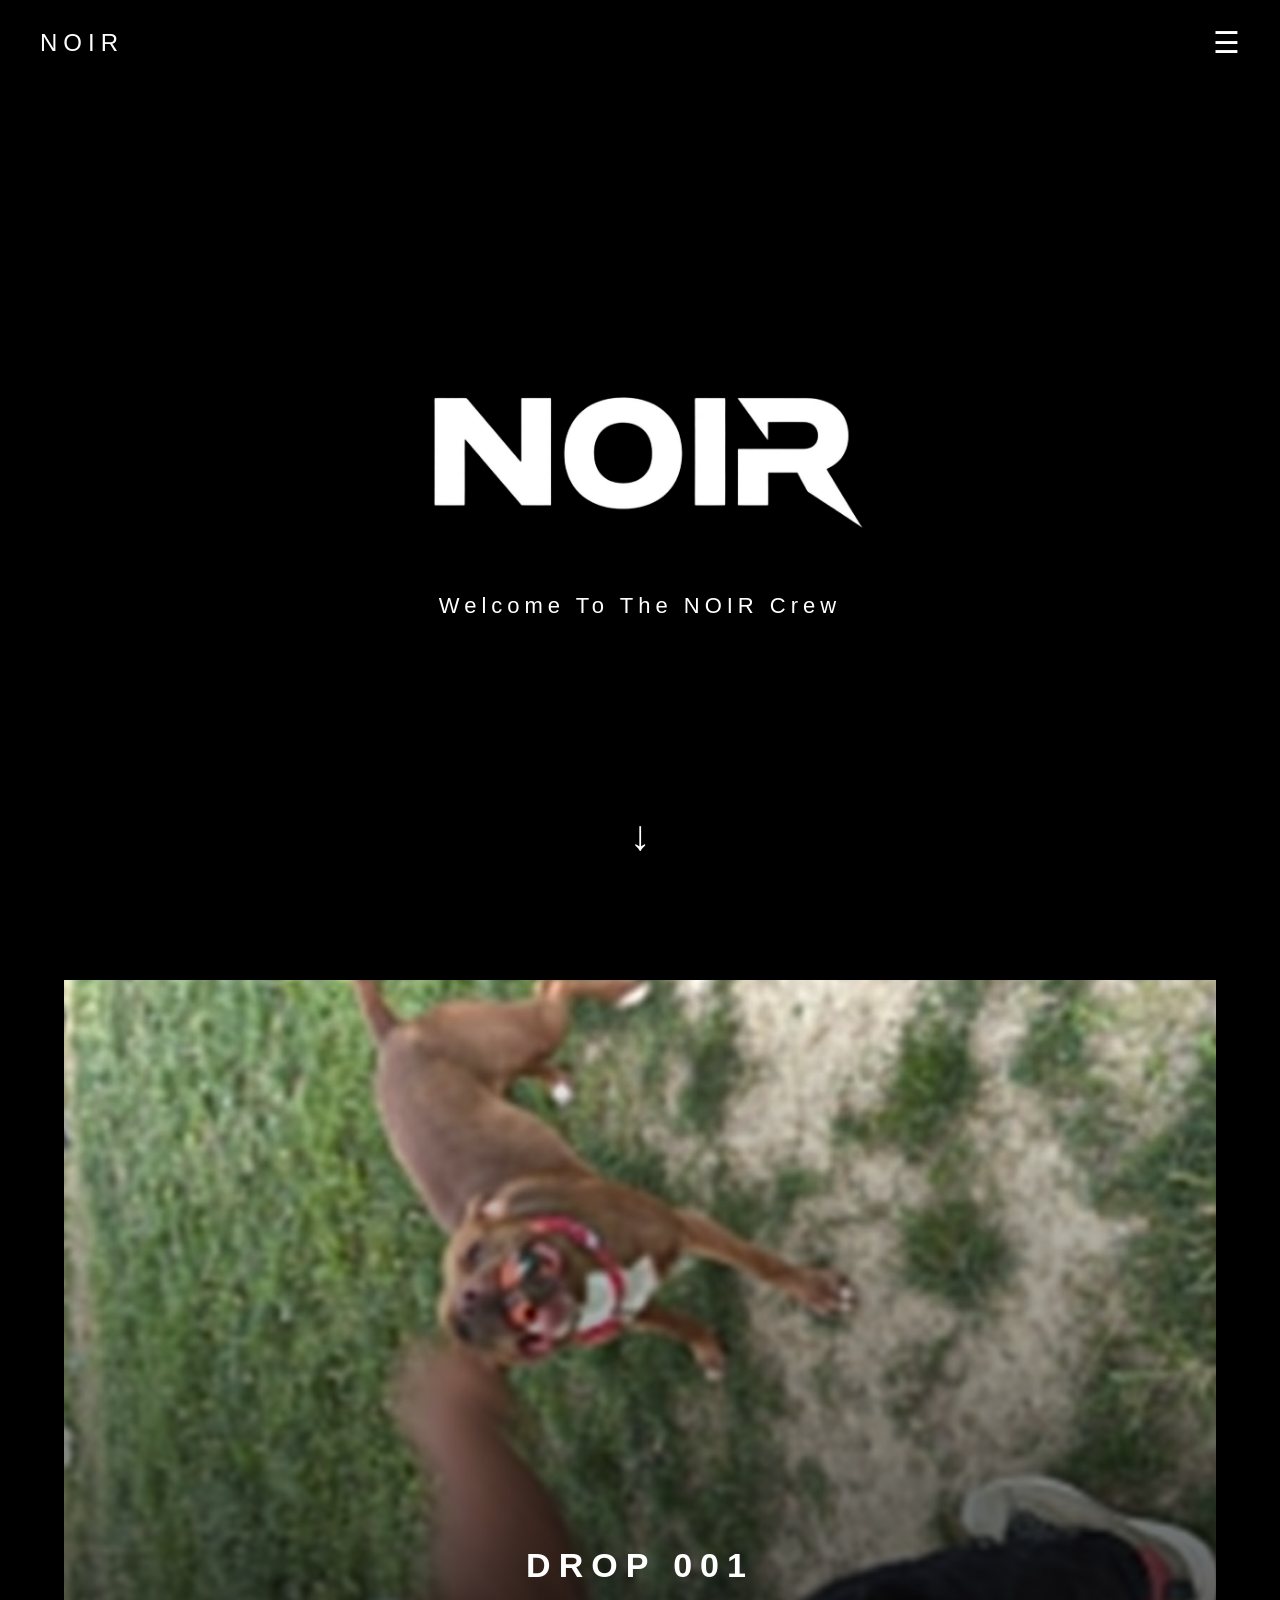
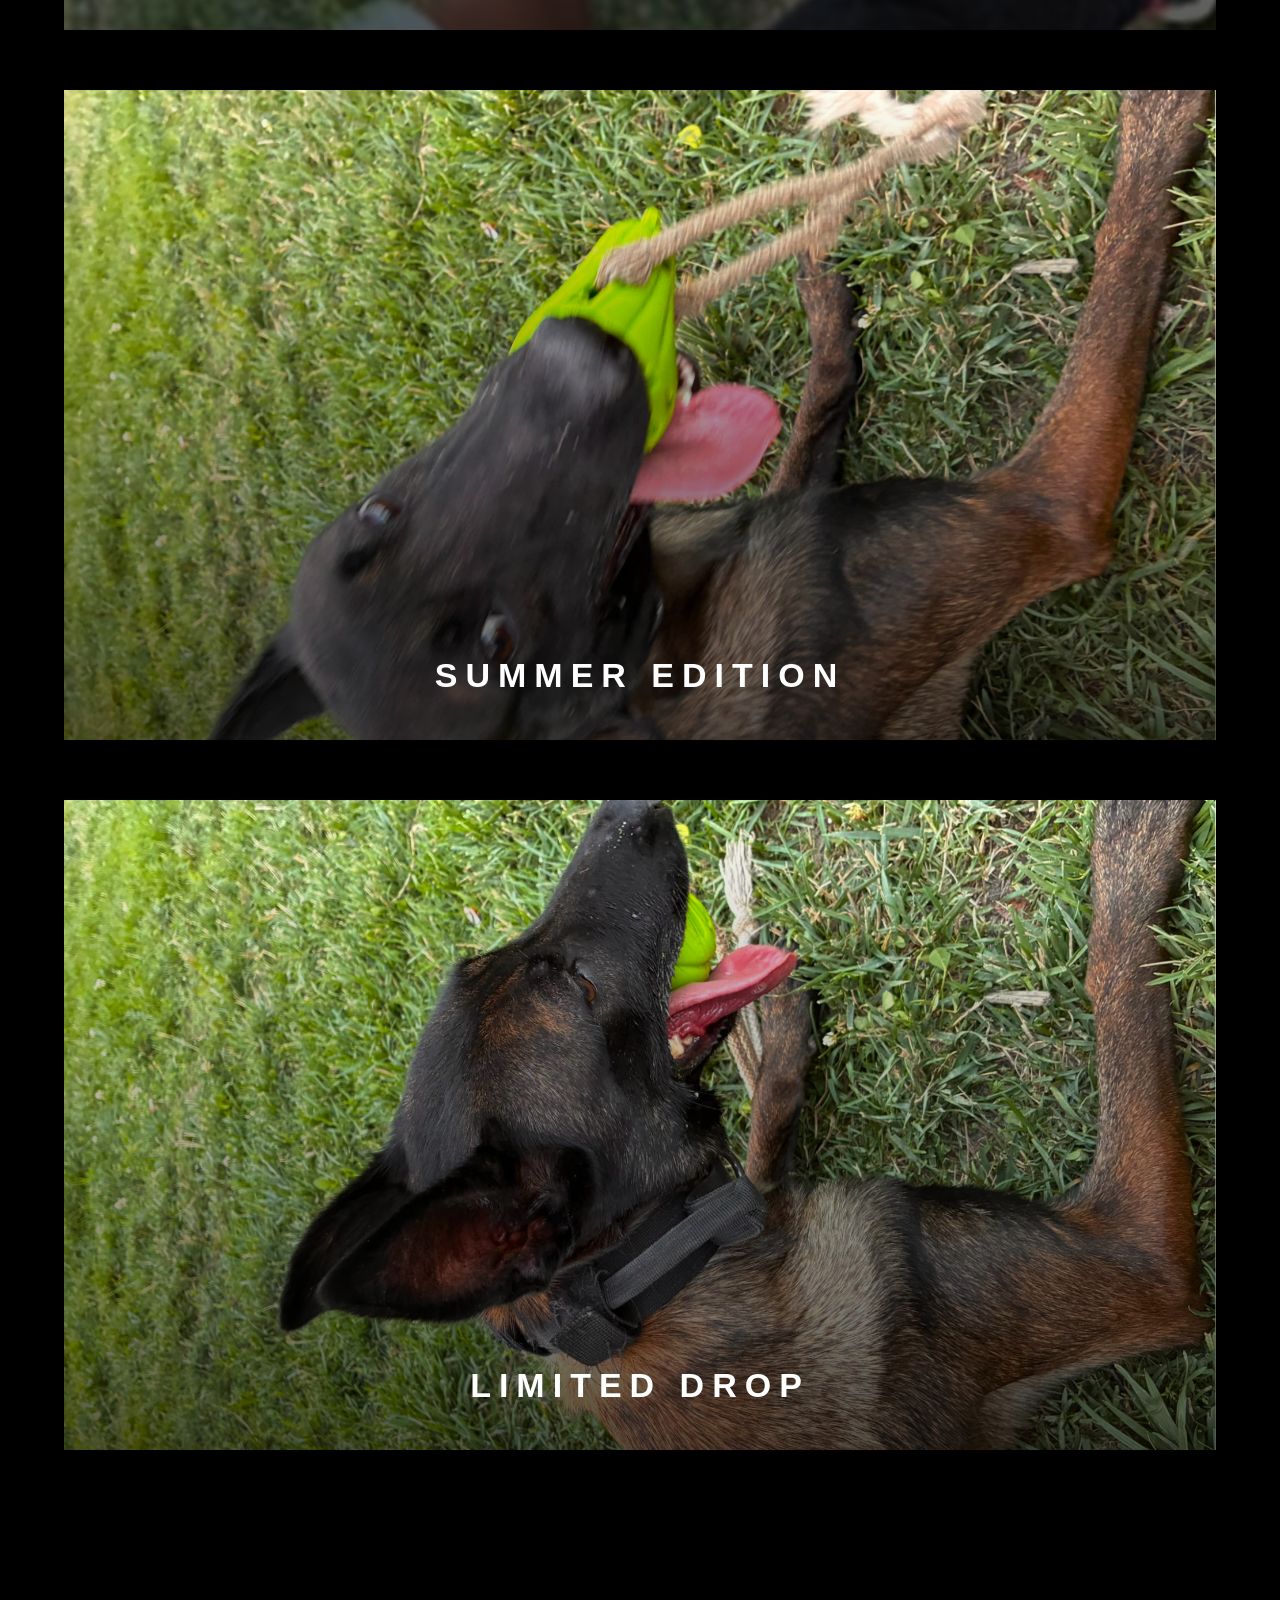
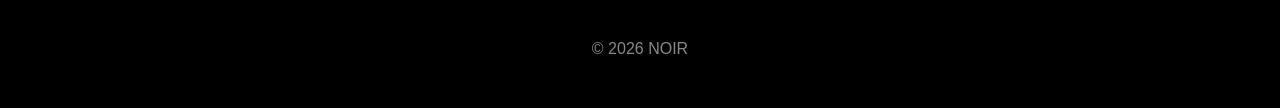
<file: index.html>
<!DOCTYPE html>
<html lang="tr">

<head>
    <meta charset="UTF-8">
    <meta name="viewport" content="width=device-width, initial-scale=1.0">
    <title>NOIR</title>
    <link rel="stylesheet" href="style.css">
</head>

<body>

    <!-- =========================
         NAVBAR
    ========================== -->

    <header class="navbar">

        <a href="index.html" class="nav-logo">NOIR</a>

        <button class="account-btn">☰</button>

    </header>


    <!-- =========================
         ACCOUNT MENU
    ========================== -->

    <div class="account-menu">

        <a href="#">Sign In</a>
        <a href="#">Create Account</a>
        <a href="#">Orders</a>

    </div>


    <!-- =========================
         HERO
    ========================== -->

    <section class="hero">

        <img src="logo.png.JPG" alt="NOIR Logo" class="logo">

        <p>Welcome To The NOIR Crew</p>

        <div class="scroll-arrow">
            ↓
        </div>

    </section>


    <!-- =========================
         COLLECTIONS
    ========================== -->

    <section class="collections">

        <!-- DROP 001 -->

        <a href="drop001.html" class="collection-link">

            <div class="collection-card">

                <img src="drop001.jpg.png" alt="DROP 001">

                <div class="overlay">

                    <h2>DROP 001</h2>

                </div>

            </div>

        </a>


        <!-- SUMMER -->

        <a href="#" class="collection-link">

            <div class="collection-card">

                <img src="summer.jpg.png" alt="SUMMER EDITION">

                <div class="overlay">

                    <h2>SUMMER EDITION</h2>

                </div>

            </div>

        </a>


        <!-- LIMITED -->

        <a href="#" class="collection-link">

            <div class="collection-card">

                <img src="limited.jpg.png" alt="LIMITED DROP">

                <div class="overlay">

                    <h2>LIMITED DROP</h2>

                </div>

            </div>

        </a>

    </section>


    <!-- =========================
         FOOTER
    ========================== -->

    <footer>

        <p>© 2026 NOIR</p>

    </footer>


    <script src="script.js"></script>

</body>

</html>
</file>
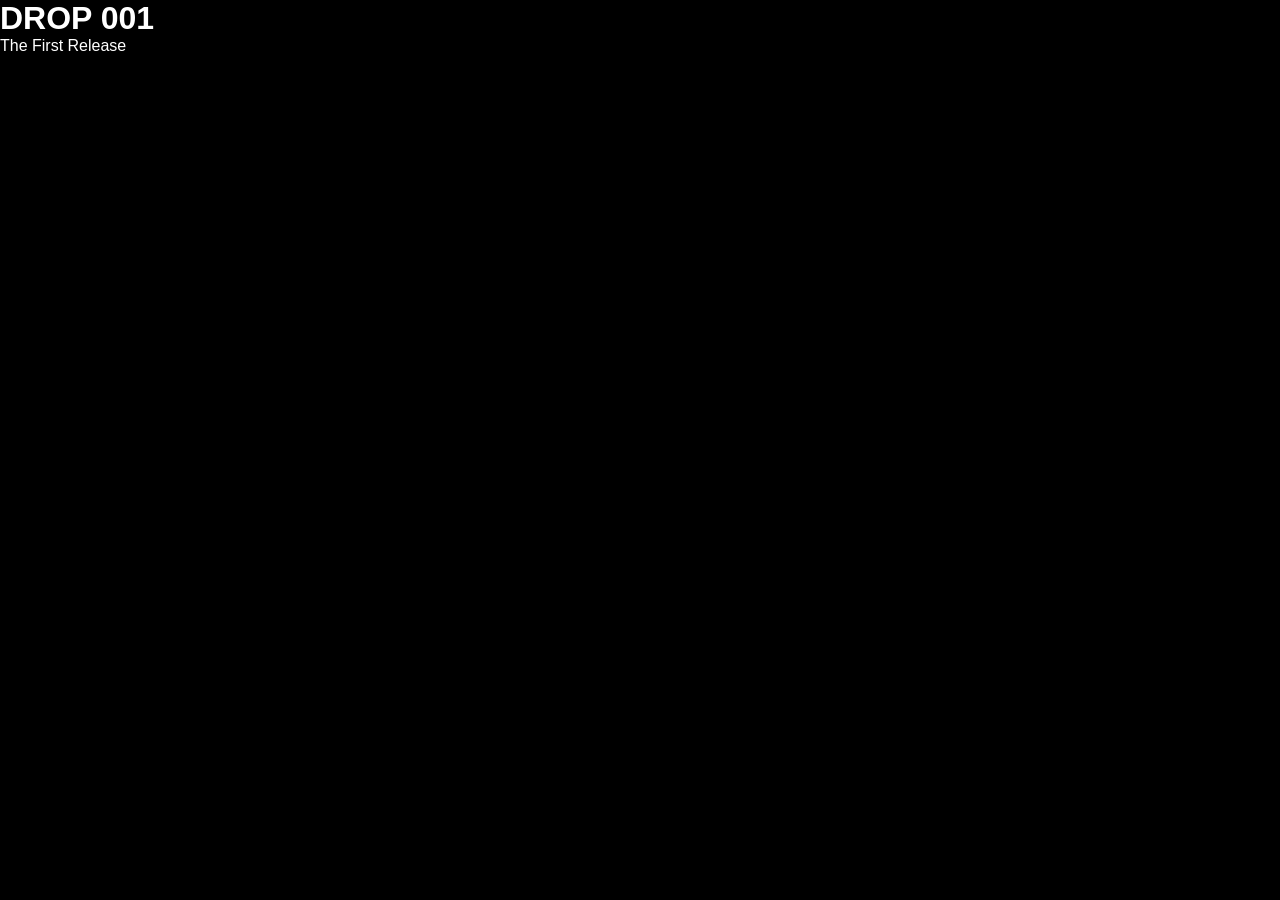
<file: drop001.html>
<!DOCTYPE html>
<html lang="tr">

<head>

    <meta charset="UTF-8">
    <meta name="viewport" content="width=device-width, initial-scale=1.0">

    <title>DROP 001 | NOIR</title>

    <link rel="stylesheet" href="style.css">

</head>

<body>

    <main class="drop-page">

        <h1>DROP 001</h1>

        <p>The First Release</p>

    </main>

    <script src="script.js"></script>

</body>

</html>
</file>
<file: style.css>
/* =========================
   RESET
========================= */

*{
    margin:0;
    padding:0;
    box-sizing:border-box;
}


/* =========================
   BODY
========================= */

body{
    background:#000;
    color:#fff;
    font-family:Arial,sans-serif;
    overflow-x:hidden;
}


/* =========================
   LINKS
========================= */

a{
    color:inherit;
    text-decoration:none;
}


/* =========================
   NAVBAR
========================= */

.navbar{
    position:fixed;
    top:0;
    left:0;
    width:100%;
    padding:25px 40px;
    display:flex;
    justify-content:space-between;
    align-items:center;
    z-index:1000;
}

.nav-logo{
    font-size:24px;
    letter-spacing:6px;
}

.account-btn{
    background:none;
    border:none;
    color:white;
    font-size:30px;
    cursor:pointer;
}


/* =========================
   ACCOUNT MENU
========================= */

.account-menu{
    position:fixed;
    right:-320px;
    top:0;
    width:320px;
    height:100vh;
    background:#111;
    display:flex;
    flex-direction:column;
    padding-top:100px;
    transition:.4s;
    z-index:999;
}

.account-menu.active{
    right:0;
}

.account-menu a{
    padding:20px 35px;
    transition:.3s;
}

.account-menu a:hover{
    background:#222;
}


/* =========================
   HERO
========================= */

.hero{
    height:100vh;
    display:flex;
    flex-direction:column;
    justify-content:center;
    align-items:center;
    position:relative;
}

.logo{
    width:min(650px,60vw);
    min-width:250px;

    opacity:0;
    animation:fadeIn 2.5s forwards;
}

.hero p{
    margin-top:25px;
    letter-spacing:5px;
    font-size:22px;

    opacity:0;
    animation:slideUp 2.5s .8s forwards;
}


/* =========================
   SCROLL ARROW
========================= */

.scroll-arrow{
    position:absolute;
    bottom:40px;
    font-size:42px;

    opacity:0;

    animation:
    fadeIn 2s 1.5s forwards,
    arrow 2s infinite 3.5s;
}


/* =========================
   COLLECTIONS
========================= */

.collections{
    width:100%;
    padding:80px 0;
}

.collection-link{
    display:block;
}

.collection-card{

    position:relative;

    width:min(1300px,90%);
    height:650px;

    margin:0 auto 60px;

    overflow:hidden;

    background:#111;

}

.collection-card img{

    width:100%;
    height:100%;

    object-fit:cover;

    transition:.5s;

    display:block;

}

.collection-card:hover img{

    transform:scale(1.05);

}

.overlay{

    position:absolute;

    inset:0;

    display:flex;

    justify-content:center;

    align-items:flex-end;

    padding-bottom:45px;

    background:linear-gradient(to top,rgba(0,0,0,.65),transparent);

}

.overlay h2{

    letter-spacing:8px;

    font-size:34px;

}


/* =========================
   FOOTER
========================= */

footer{

    padding:50px 0;

    text-align:center;

    color:#888;

}


/* =========================
   ANIMATIONS
========================= */

@keyframes fadeIn{

    from{
        opacity:0;
    }

    to{
        opacity:1;
    }

}

@keyframes slideUp{

    from{
        opacity:0;
        transform:translateY(40px);
    }

    to{
        opacity:1;
        transform:translateY(0);
    }

}

@keyframes arrow{

    0%{
        transform:translateY(0);
    }

    50%{
        transform:translateY(12px);
    }

    100%{
        transform:translateY(0);
    }

}


/* =========================
   MOBILE
========================= */

@media(max-width:768px){

.logo{

    width:80%;

}

.hero p{

    font-size:16px;

}

.collection-card{

    height:330px;

}

.overlay h2{

    font-size:22px;
    letter-spacing:5px;

}

.navbar{

    padding:20px;

}

}
</file>
